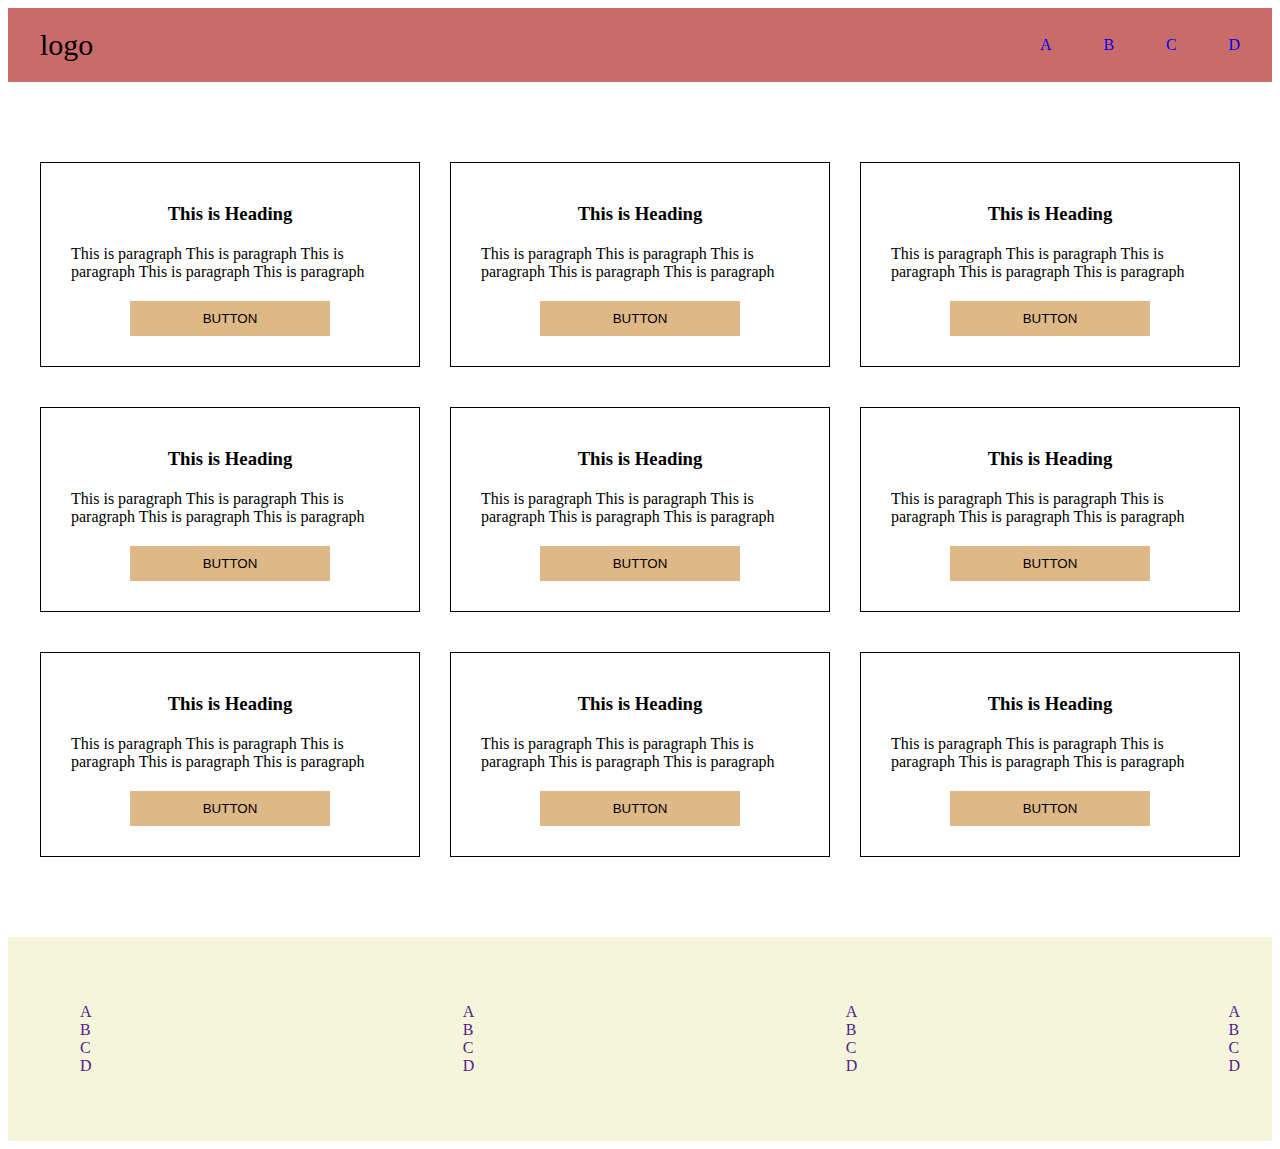
<file: practice/index.html>
<!DOCTYPE html>
<html lang="en">
<head>
    <meta charset="UTF-8">
    <meta http-equiv="X-UA-Compatible" content="IE=edge">
    <meta name="viewport" content="width=device-width, initial-scale=1.0">
    <title>practice</title>
    <link rel="stylesheet" href="styles.css">
</head>
<body>
    <header>
        <div class="container">
            <div class="row">
                <div class="col logo">logo</div>
                    <div class="col">
                        <nav>
                            <li><a href="A">A</a></li>
                            <li><a href="B">B</a></li>
                            <li><a href="C">C</a></li>
                            <li><a href="D">D</a></li>
                        </nav>
                    </div>
                </div>
            </div>
        </div>
    </header>
    <section class="content">
        <div class="container">
            <div class="row">
                <div class="col">
                    <h3>This is Heading</h3>
                    <p>This is paragraph This is paragraph This is paragraph This is paragraph This is paragraph </p>
                    <button>button</button>
                </div>
                <div class="col">
                    <h3>This is Heading</h3>
                    <p>This is paragraph This is paragraph This is paragraph This is paragraph This is paragraph </p>
                    <button>button</button>
                </div>
                <div class="col">
                    <h3>This is Heading</h3>
                    <p>This is paragraph This is paragraph This is paragraph This is paragraph This is paragraph </p>
                    <button>button</button>
                </div>
            </div>
            <div class="row">
                <div class="col">
                    <h3>This is Heading</h3>
                    <p>This is paragraph This is paragraph This is paragraph This is paragraph This is paragraph </p>
                    <button>button</button>
                </div>
                <div class="col">
                    <h3>This is Heading</h3>
                    <p>This is paragraph This is paragraph This is paragraph This is paragraph This is paragraph </p>
                    <button>button</button>
                </div>
                <div class="col">
                    <h3>This is Heading</h3>
                    <p>This is paragraph This is paragraph This is paragraph This is paragraph This is paragraph </p>
                    <button>button</button>
                </div>
            </div>
            <div class="row">
                <div class="col">
                    <h3>This is Heading</h3>
                    <p>This is paragraph This is paragraph This is paragraph This is paragraph This is paragraph </p>
                    <button>button</button>
                </div>
                <div class="col">
                    <h3>This is Heading</h3>
                    <p>This is paragraph This is paragraph This is paragraph This is paragraph This is paragraph </p>
                    <button>button</button>
                </div>
                <div class="col">
                    <h3>This is Heading</h3>
                    <p>This is paragraph This is paragraph This is paragraph This is paragraph This is paragraph </p>
                    <button>button</button>
                </div>
            </div>
        </div>
    </section>
    <footer>
        <div class="container">
            <div class="row">
                <div class="col">
                    <div class="footer-nav">
                        <ul>
                        <li><a href="">A</a></li>
                        <li><a href="">B</a></li>
                        <li><a href="">C</a></li>
                        <li><a href="">D</a></li>
                        </ul>
                    </div>
                </div>
                <div class="col">
                    <div class="footer-nav">
                        <ul>
                        <li><a href="">A</a></li>
                        <li><a href="">B</a></li>
                        <li><a href="">C</a></li>
                        <li><a href="">D</a></li>
                        </ul>
                    </div>
                </div>
                <div class="col">
                    <div class="footer-nav">
                        <ul>
                        <li><a href="">A</a></li>
                        <li><a href="">B</a></li>
                        <li><a href="">C</a></li>
                        <li><a href="">D</a></li>
                        </ul>
                    </div>
                </div>
                <div class="col">
                    <div class="footer-nav">
                        <ul>
                        <li><a href="">A</a></li>
                        <li><a href="">B</a></li>
                        <li><a href="">C</a></li>
                        <li><a href="">D</a></li>
                        </ul>
                    </div>
                </div>
            </div>
        </div>
    </footer>
</body>
</html>
</file>
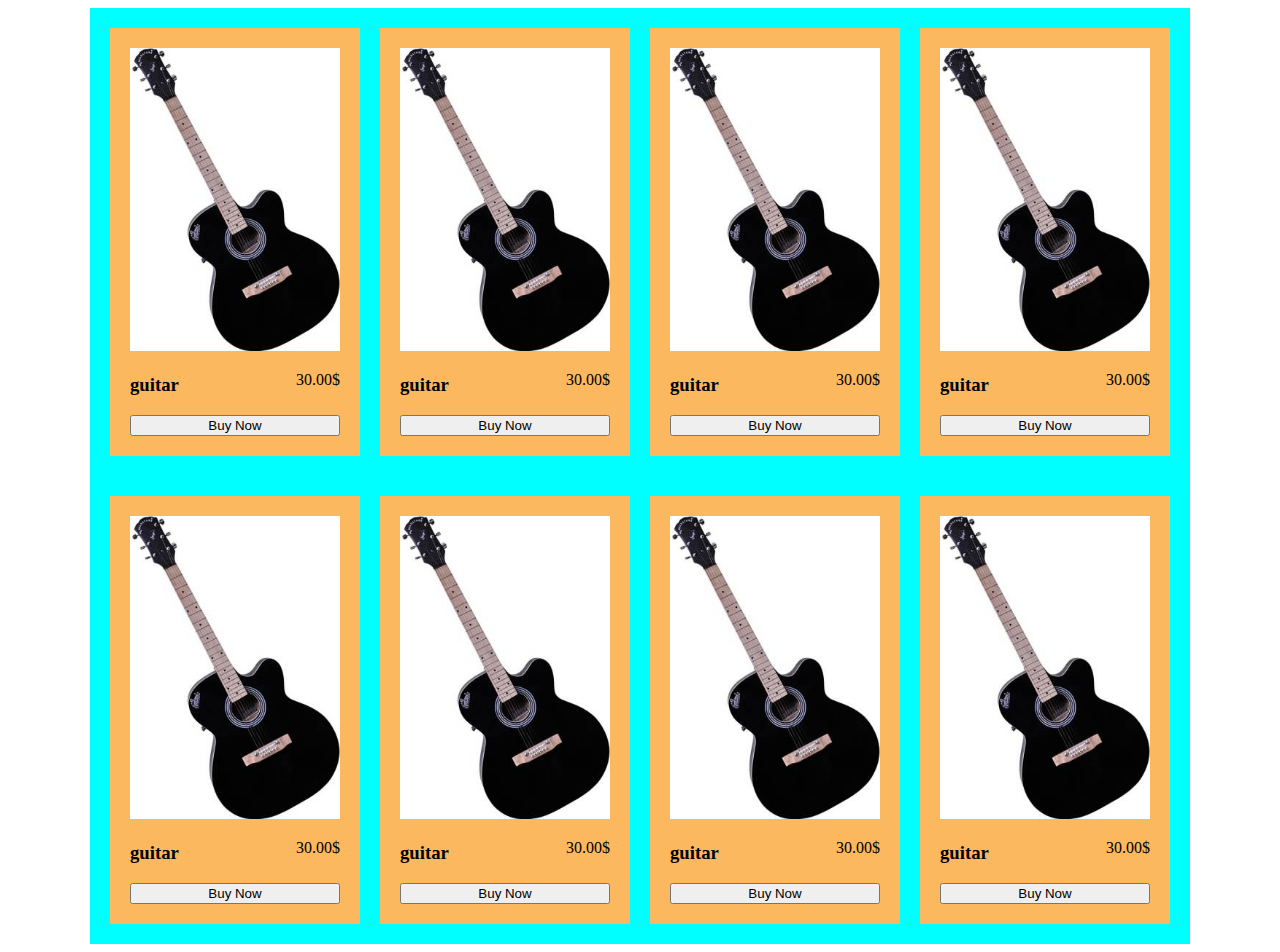
<file: products/index.html>
<!DOCTYPE html>
<html lang="en">
<head>
    <meta charset="UTF-8">
    <meta http-equiv="X-UA-Compatible" content="IE=edge">
    <meta name="viewport" content="width=device-width, initial-scale=1.0">
    <title>Document</title>
    <link rel="stylesheet" href="styles.css">
</head>
<body>
    <div class="container">
        <div class="row">
            <div class="col">
                <div class="thumbnail"><img src="images/black.jpeg" alt="guitar"></div>
                <div class="details">
                    <h3>guitar</h3>
                    <p>30.00$</p>
                </div>
                <button>Buy Now</button>
            </div>
           <div class="col">
                <div class="thumbnail"><img src="images/black.jpeg" alt="guitar"></div>
                <div class="details">
                    <h3>guitar</h3>
                    <p>30.00$</p>
                </div>
                <button>Buy Now</button>
            </div><div class="col">
                <div class="thumbnail"><img src="images/black.jpeg" alt="guitar"></div>
                <div class="details">
                    <h3>guitar</h3>
                    <p>30.00$</p>
                </div>
                <button>Buy Now</button>
            </div><div class="col">
                <div class="thumbnail"><img src="images/black.jpeg" alt="guitar"></div>
                <div class="details">
                    <h3>guitar</h3>
                    <p>30.00$</p>
                </div>
                <button>Buy Now</button>
            </div>
        </div>
        <div class="row">
            <div class="col">
                <div class="thumbnail"><img src="images/black.jpeg" alt="guitar"></div>
                <div class="details">
                    <h3>guitar</h3>
                    <p>30.00$</p>
                </div>
                <button>Buy Now</button>
            </div>
           <div class="col">
                <div class="thumbnail"><img src="images/black.jpeg" alt="guitar"></div>
                <div class="details">
                    <h3>guitar</h3>
                    <p>30.00$</p>
                </div>
                <button>Buy Now</button>
            </div><div class="col">
                <div class="thumbnail"><img src="images/black.jpeg" alt="guitar"></div>
                <div class="details">
                    <h3>guitar</h3>
                    <p>30.00$</p>
                </div>
                <button>Buy Now</button>
            </div><div class="col">
                <div class="thumbnail"><img src="images/black.jpeg" alt="guitar"></div>
                <div class="details">
                    <h3>guitar</h3>
                    <p>30.00$</p>
                </div>
                <button>Buy Now</button>
            </div>
        </div>

    </div>
</body>
</html>
</file>
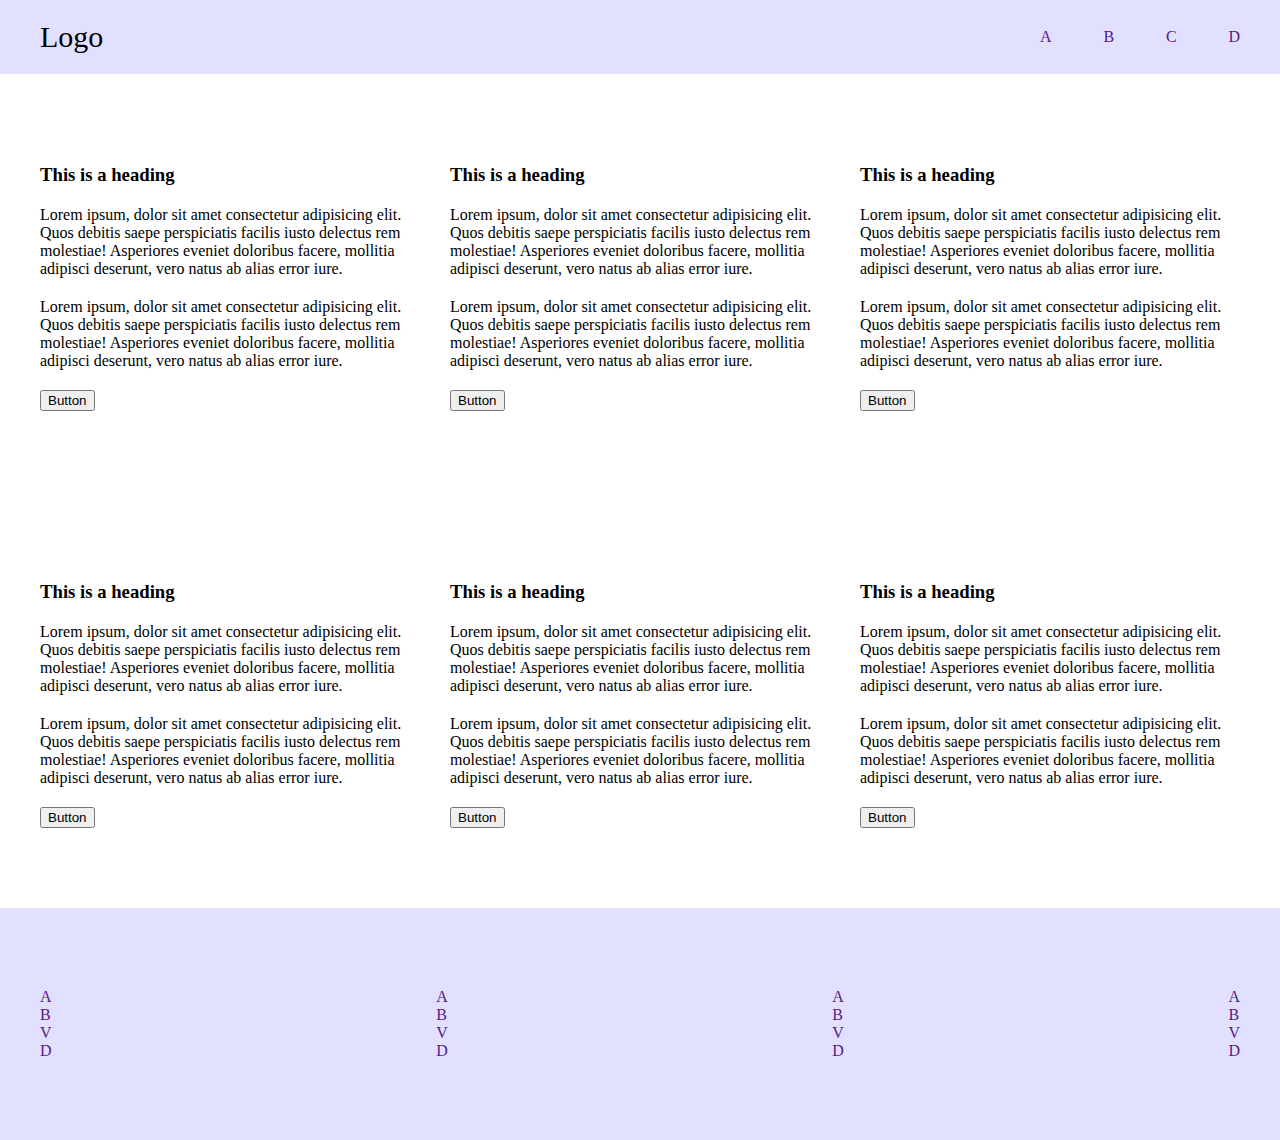
<file: sass-v1/index.html>
<!DOCTYPE html>
<html lang="en">
  <head>
    <meta charset="UTF-8" />
    <meta http-equiv="X-UA-Compatible" content="IE=edge" />
    <meta name="viewport" content="width=device-width, initial-scale=1.0" />
    <title>Flex box</title>
    <link rel="stylesheet" href="style.css" />
  </head>
  <body>
    <header>
      <div class="container">
        <div class="row">
          <div class="col logo">Logo</div>
          <div class="col">
            <nav>
              <li><a href="">A</a></li>
              <li><a href="">B</a></li>
              <li><a href="">C</a></li>
              <li><a href="">D</a></li>
            </nav>
          </div>
        </div>
      </div>
    </header>
    <section class="content">
      <div class="container">
        <div class="row">
          <div class="col">
            <h3>This is a heading</h3>
            <p>
              Lorem ipsum, dolor sit amet consectetur adipisicing elit. Quos
              debitis saepe perspiciatis facilis iusto delectus rem molestiae!
              Asperiores eveniet doloribus facere, mollitia adipisci deserunt,
              vero natus ab alias error iure.
            </p>
            <p>
              Lorem ipsum, dolor sit amet consectetur adipisicing elit. Quos
              debitis saepe perspiciatis facilis iusto delectus rem molestiae!
              Asperiores eveniet doloribus facere, mollitia adipisci deserunt,
              vero natus ab alias error iure.
            </p>
            <button>Button</button>
          </div>
          <div class="col">
            <h3>This is a heading</h3>
            <p>
              Lorem ipsum, dolor sit amet consectetur adipisicing elit. Quos
              debitis saepe perspiciatis facilis iusto delectus rem molestiae!
              Asperiores eveniet doloribus facere, mollitia adipisci deserunt,
              vero natus ab alias error iure.
            </p>
            <p>
              Lorem ipsum, dolor sit amet consectetur adipisicing elit. Quos
              debitis saepe perspiciatis facilis iusto delectus rem molestiae!
              Asperiores eveniet doloribus facere, mollitia adipisci deserunt,
              vero natus ab alias error iure.
            </p>
            <button>Button</button>
          </div>
          <div class="col">
            <h3>This is a heading</h3>
            <p>
              Lorem ipsum, dolor sit amet consectetur adipisicing elit. Quos
              debitis saepe perspiciatis facilis iusto delectus rem molestiae!
              Asperiores eveniet doloribus facere, mollitia adipisci deserunt,
              vero natus ab alias error iure.
            </p>
            <p>
              Lorem ipsum, dolor sit amet consectetur adipisicing elit. Quos
              debitis saepe perspiciatis facilis iusto delectus rem molestiae!
              Asperiores eveniet doloribus facere, mollitia adipisci deserunt,
              vero natus ab alias error iure.
            </p>
            <button>Button</button>
          </div>
        </div>
      </div>
    </section>
    <section class="content">
      <div class="container">
        <div class="row">
          <div class="col">
            <h3>This is a heading</h3>
            <p>
              Lorem ipsum, dolor sit amet consectetur adipisicing elit. Quos
              debitis saepe perspiciatis facilis iusto delectus rem molestiae!
              Asperiores eveniet doloribus facere, mollitia adipisci deserunt,
              vero natus ab alias error iure.
            </p>
            <p>
              Lorem ipsum, dolor sit amet consectetur adipisicing elit. Quos
              debitis saepe perspiciatis facilis iusto delectus rem molestiae!
              Asperiores eveniet doloribus facere, mollitia adipisci deserunt,
              vero natus ab alias error iure.
            </p>
            <button>Button</button>
          </div>
          <div class="col">
            <h3>This is a heading</h3>
            <p>
              Lorem ipsum, dolor sit amet consectetur adipisicing elit. Quos
              debitis saepe perspiciatis facilis iusto delectus rem molestiae!
              Asperiores eveniet doloribus facere, mollitia adipisci deserunt,
              vero natus ab alias error iure.
            </p>
            <p>
              Lorem ipsum, dolor sit amet consectetur adipisicing elit. Quos
              debitis saepe perspiciatis facilis iusto delectus rem molestiae!
              Asperiores eveniet doloribus facere, mollitia adipisci deserunt,
              vero natus ab alias error iure.
            </p>
            <button>Button</button>
          </div>
          <div class="col">
            <h3>This is a heading</h3>
            <p>
              Lorem ipsum, dolor sit amet consectetur adipisicing elit. Quos
              debitis saepe perspiciatis facilis iusto delectus rem molestiae!
              Asperiores eveniet doloribus facere, mollitia adipisci deserunt,
              vero natus ab alias error iure.
            </p>
            <p>
              Lorem ipsum, dolor sit amet consectetur adipisicing elit. Quos
              debitis saepe perspiciatis facilis iusto delectus rem molestiae!
              Asperiores eveniet doloribus facere, mollitia adipisci deserunt,
              vero natus ab alias error iure.
            </p>
            <button>Button</button>
          </div>
        </div>
      </div>
    </section>
    <footer>
      <div class="container">
        <div class="row">
          <div class="col">
            <div class="footer-nav">
              <ul>
                <li><a href="">A</a></li>
                <li><a href="">B</a></li>
                <li><a href="">V</a></li>
                <li><a href="">D</a></li>
              </ul>
            </div>
          </div>
          <div class="col">
            <div class="footer-nav">
              <ul>
                <li><a href="">A</a></li>
                <li><a href="">B</a></li>
                <li><a href="">V</a></li>
                <li><a href="">D</a></li>
              </ul>
            </div>
          </div>
          <div class="col">
            <div class="footer-nav">
              <ul>
                <li><a href="">A</a></li>
                <li><a href="">B</a></li>
                <li><a href="">V</a></li>
                <li><a href="">D</a></li>
              </ul>
            </div>
          </div>
          <div class="col">
            <div class="footer-nav">
              <ul>
                <li><a href="">A</a></li>
                <li><a href="">B</a></li>
                <li><a href="">V</a></li>
                <li><a href="">D</a></li>
              </ul>
            </div>
          </div>
        </div>
      </div>
    </footer>
  </body>
</html>
</file>
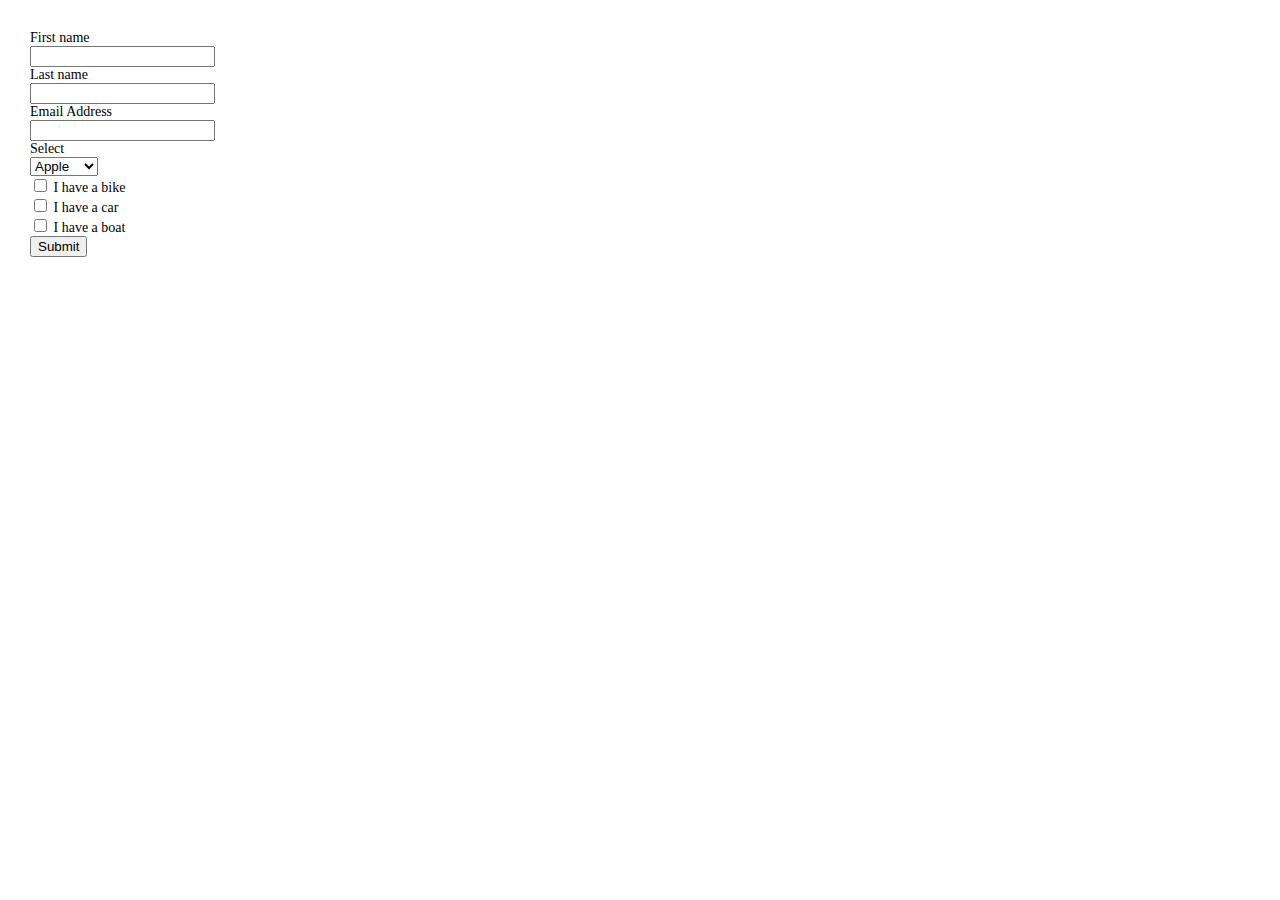
<file: forms/type1.html>
<!DOCTYPE html>
<html lang="en">

<head>
    <meta charset="UTF-8">
    <meta http-equiv="X-UA-Compatible" content="IE=edge">
    <meta name="viewport" content="width=device-width, initial-scale=1.0">
    <title>Document</title>
    <link rel="stylesheet" href="style.css">
</head>

<body>



    <form action="" id='fruitsname'>
        <div class="form-control flex-col">
            <label>First name</label>
            <input type="text">
        </div>
        <div class="form-control flex-col">
            <label>Last name</label>
            <input type="text">
        </div>
        <div class="form-control flex-col">
            <label>Email Address</label>
            <input type="email">
        </div>
        <div class="form-control flex-col">
            <label>Select</label>
            <select name="fruits" form='fruitsname'>
                <option value="Apple">Apple</option>
                <option value="Mango">Mango</option>
                <option value="Banana">Banana</option>
            </select>
        </div>
        <div class="form-control">
            <input type="checkbox" id="vehicle1" name="vehicle1" value="Bike">
            <label for="vehicle1"> I have a bike</label><br>
            <input type="checkbox" id="vehicle2" name="vehicle2" value="Car">
            <label for="vehicle2"> I have a car</label><br>
            <input type="checkbox" id="vehicle3" name="vehicle3" value="Boat">
            <label for="vehicle3"> I have a boat</label><br>
        </div>
        <input type="submit">
    </form>




    <!-- <form action="/action_page.php">
	<label for="fname">First name:</label><br>
	<input type="text" id="fname" name="fname" value="John"><br>
	<label for="lname">Last name:</label><br>
	<input type="text" id="lname" name="lname" value="Doe"><br><br>
	<input type="submit" value="Submit"> -->
    </form>
</body>

</html>
</file>
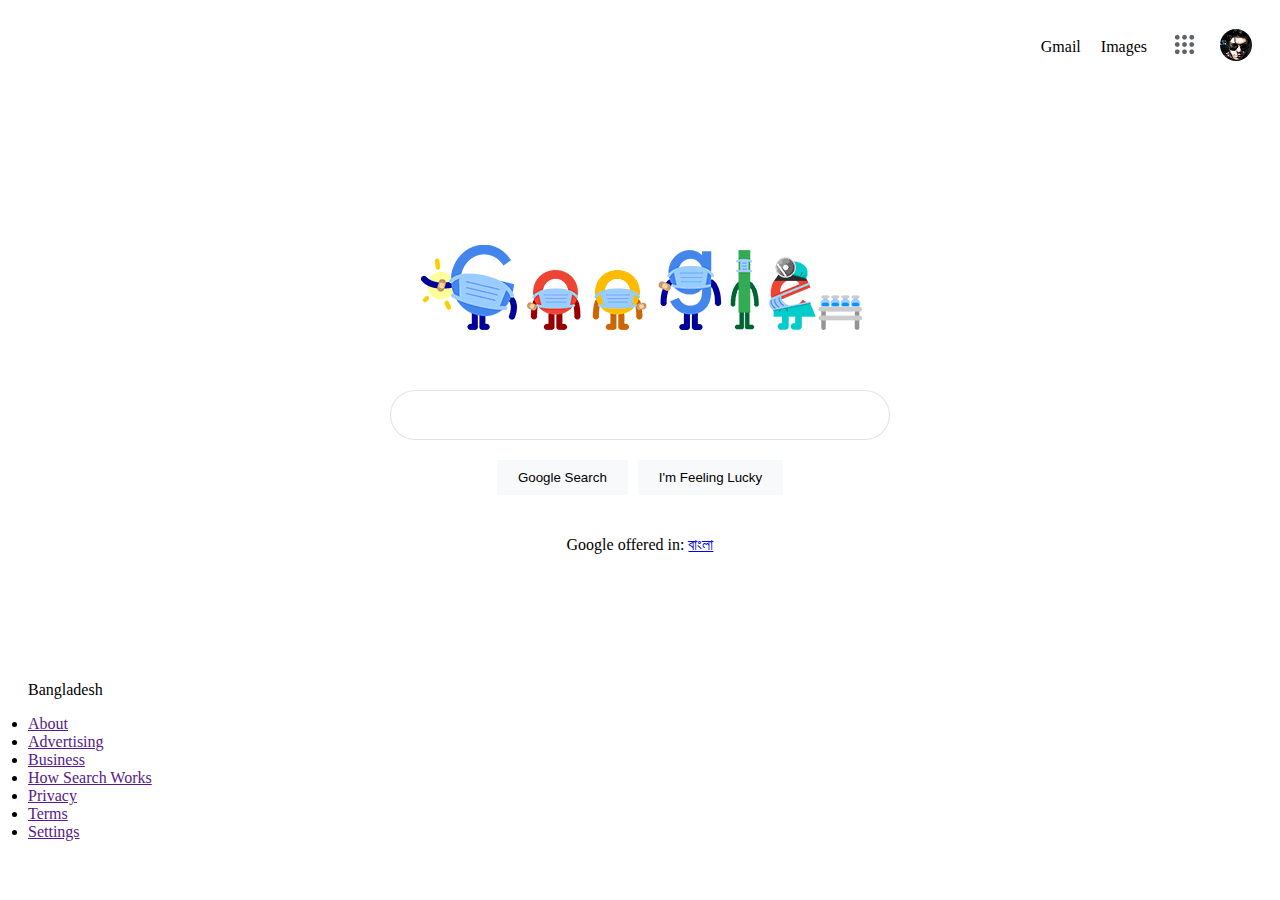
<file: google/google.html>
<!DOCTYPE html>
<html lang="en">
  <head>
    <meta charset="UTF-8" />
    <meta http-equiv="X-UA-Compatible" content="IE=edge" />
    <meta name="viewport" content="width=device-width, initial-scale=1.0" />
    <title>Document</title>
    <link rel="stylesheet" href="styles.css" />
  </head>
  <body>
    <header>
      <nav>
        <li><a href="#" target="_blank" rel="noopener noreferrer">Gmail</a></li>
        <li>
          <a href="#" target="_blank" rel="noopener noreferrer">Images</a>
        </li>
      </nav>
      <div class="services"><img src="icon.png" alt="" /></div>
      <div class="profile-pic"><img src="t.jpg" alt="" /></div>
    </header>
    <section>
      <div class="container google-container">
        <div class="row thumbnail"><img src="s.gif" alt="" /></div>

        <div class="row search-form">
          <form action="">
            <input type="search" />
            <div class="buttons">
              <button>Google Search</button>
              <button>I'm Feeling Lucky</button>
            </div>
          </form>
        </div>
        <div class="row translate">
          <p>Google offered in: <a href="#">বাংলা</a></p>
        </div>
      </div>
    </section>
    <footer>
      <div class="row footer-top"><p>Bangladesh</p></div>
      <div class="row footer-bottom">
        <div class="col">
          <li><a href="">About</a></li>
          <li><a href="">Advertising</a></li>
          <li><a href="">Business</a></li>
          <li><a href="">How Search Works</a></li>
        </div>
        <div class="col">
          <li><a href="">Privacy</a></li>
          <li><a href="">Terms</a></li>
          <li><a href="">Settings</a></li>
        </div>
      </div>
    </footer>
  </body>
</html>
</file>
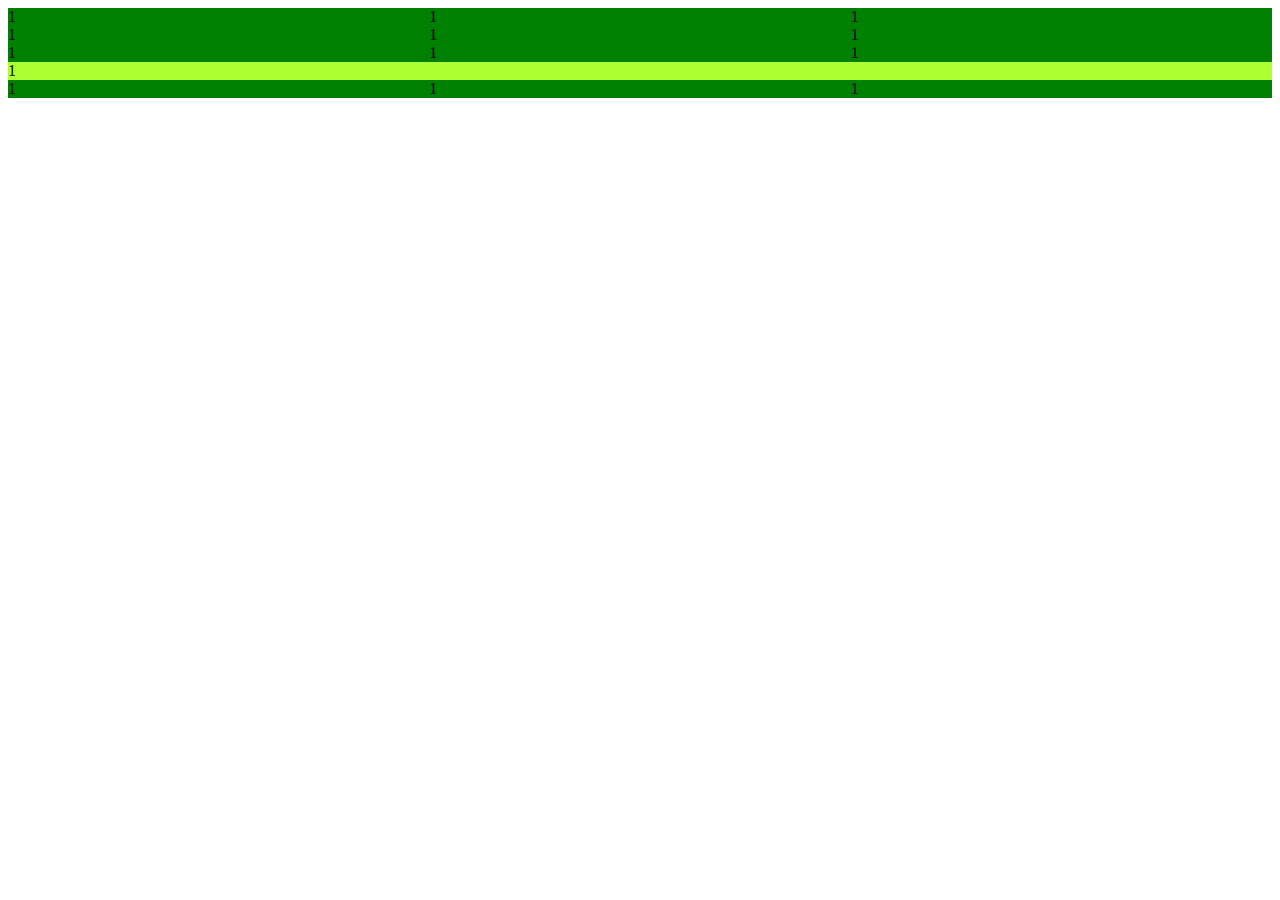
<file: grid/grid.html>
<!DOCTYPE html>
<html lang="en">
  <head>
    <meta charset="UTF-8" />
    <meta http-equiv="X-UA-Compatible" content="IE=edge" />
    <meta name="viewport" content="width=device-width, initial-scale=1.0" />
    <title>Grid website</title>
    <link rel="stylesheet" href="style.css" />
  </head>
  <body>
    <section>
      <div class="container">
        <div class="grid">
          <div class="item">1</div>
          <div class="item">1</div>
          <div class="item">1</div>
          <div class="item">1</div>
          <div class="item">1</div>
          <div class="item">1</div>
          <div class="item">1</div>
          <div class="item">1</div>
          <div class="item">1</div>
          <div class="item">1</div>
          <div class="item">1</div>
          <div class="item">1</div>
          <div class="item">1</div>
        </div>
      </div>
    </section>
  </body>
</html>
</file>
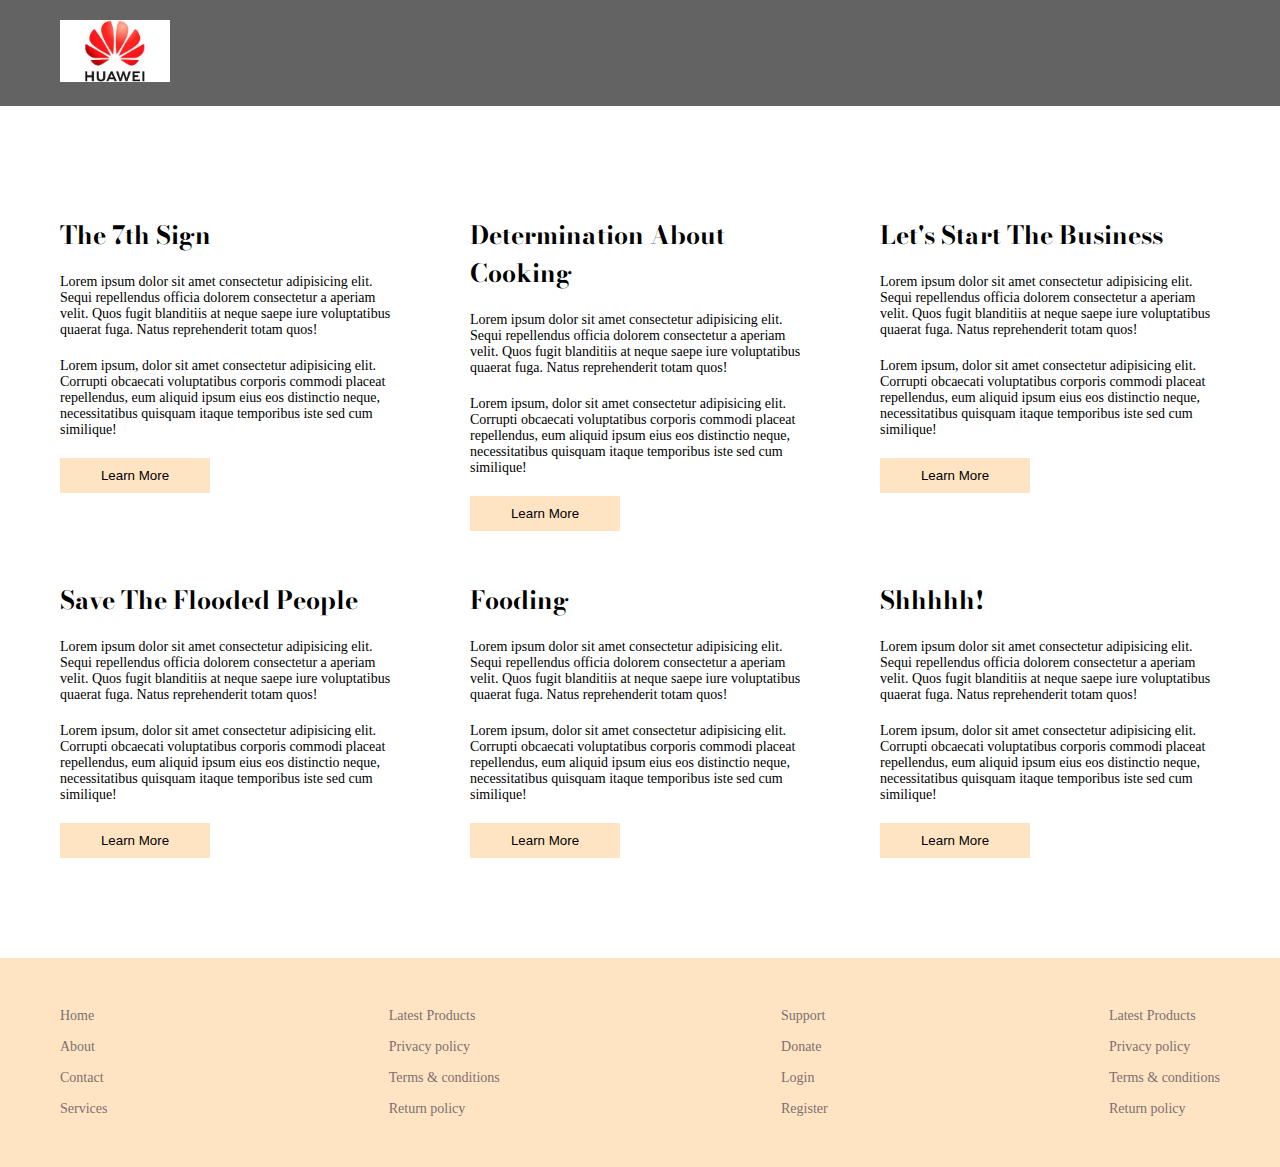
<file: practice 2/practice 2.html>
<!DOCTYPE html>
<html lang="en">
  <head>
    <meta charset="UTF-8" />
    <meta http-equiv="X-UA-Compatible" content="IE=edge" />
    <meta name="viewport" content="width=device-width, initial-scale=1.0" />
    <title>Document</title>
    <link rel="stylesheet" href="styles.css" />
    <link rel="preconnect" href="https://fonts.gstatic.com" />
    <link
      href="https://fonts.googleapis.com/css2?family=Bodoni+Moda&display=swap"
      rel="stylesheet"
    />
  </head>
  <body>
    <header>
      <div class="container">
        <div class="row">
          <div class="col">
            <div class="logo">
              <img src="download.jpg" alt="logo" />
            </div>
          </div>
          <div class="col"></div>
        </div>
      </div>
    </header>
    <!-- <section>
      <div class="slider">
        <div class="slide"></div>
        <div class="slide"></div>
        <div class="slide"></div>
      </div>
    </section> -->
    <section class="content">
      <div class="container">
        <div class="row">
          <div class="col">
            <h3>the 7th sign</h3>
            <p>
              Lorem ipsum dolor sit amet consectetur adipisicing elit. Sequi
              repellendus officia dolorem consectetur a aperiam velit. Quos
              fugit blanditiis at neque saepe iure voluptatibus quaerat fuga.
              Natus reprehenderit totam quos!
            </p>
            <p>
              Lorem ipsum, dolor sit amet consectetur adipisicing elit. Corrupti
              obcaecati voluptatibus corporis commodi placeat repellendus, eum
              aliquid ipsum eius eos distinctio neque, necessitatibus quisquam
              itaque temporibus iste sed cum similique!
            </p>
            <button>button</button>
          </div>
          <div class="col">
            <h3>determination about cooking</h3>
            <p>
              Lorem ipsum dolor sit amet consectetur adipisicing elit. Sequi
              repellendus officia dolorem consectetur a aperiam velit. Quos
              fugit blanditiis at neque saepe iure voluptatibus quaerat fuga.
              Natus reprehenderit totam quos!
            </p>
            <p>
              Lorem ipsum, dolor sit amet consectetur adipisicing elit. Corrupti
              obcaecati voluptatibus corporis commodi placeat repellendus, eum
              aliquid ipsum eius eos distinctio neque, necessitatibus quisquam
              itaque temporibus iste sed cum similique!
            </p>
            <button>button</button>
          </div>
          <div class="col">
            <h3>let's start the business</h3>
            <p>
              Lorem ipsum dolor sit amet consectetur adipisicing elit. Sequi
              repellendus officia dolorem consectetur a aperiam velit. Quos
              fugit blanditiis at neque saepe iure voluptatibus quaerat fuga.
              Natus reprehenderit totam quos!
            </p>
            <p>
              Lorem ipsum, dolor sit amet consectetur adipisicing elit. Corrupti
              obcaecati voluptatibus corporis commodi placeat repellendus, eum
              aliquid ipsum eius eos distinctio neque, necessitatibus quisquam
              itaque temporibus iste sed cum similique!
            </p>
            <button>button</button>
          </div>
        </div>
        <div class="row">
          <div class="col">
            <h3>save the flooded people</h3>
            <p>
              Lorem ipsum dolor sit amet consectetur adipisicing elit. Sequi
              repellendus officia dolorem consectetur a aperiam velit. Quos
              fugit blanditiis at neque saepe iure voluptatibus quaerat fuga.
              Natus reprehenderit totam quos!
            </p>
            <p>
              Lorem ipsum, dolor sit amet consectetur adipisicing elit. Corrupti
              obcaecati voluptatibus corporis commodi placeat repellendus, eum
              aliquid ipsum eius eos distinctio neque, necessitatibus quisquam
              itaque temporibus iste sed cum similique!
            </p>
            <button>button</button>
          </div>
          <div class="col">
            <h3>fooding</h3>
            <p>
              Lorem ipsum dolor sit amet consectetur adipisicing elit. Sequi
              repellendus officia dolorem consectetur a aperiam velit. Quos
              fugit blanditiis at neque saepe iure voluptatibus quaerat fuga.
              Natus reprehenderit totam quos!
            </p>
            <p>
              Lorem ipsum, dolor sit amet consectetur adipisicing elit. Corrupti
              obcaecati voluptatibus corporis commodi placeat repellendus, eum
              aliquid ipsum eius eos distinctio neque, necessitatibus quisquam
              itaque temporibus iste sed cum similique!
            </p>
            <button>shabbash!</button>
          </div>
          <div class="col">
            <h3>shhhhh!</h3>
            <p>
              Lorem ipsum dolor sit amet consectetur adipisicing elit. Sequi
              repellendus officia dolorem consectetur a aperiam velit. Quos
              fugit blanditiis at neque saepe iure voluptatibus quaerat fuga.
              Natus reprehenderit totam quos!
            </p>
            <p>
              Lorem ipsum, dolor sit amet consectetur adipisicing elit. Corrupti
              obcaecati voluptatibus corporis commodi placeat repellendus, eum
              aliquid ipsum eius eos distinctio neque, necessitatibus quisquam
              itaque temporibus iste sed cum similique!
            </p>
            <button>button</button>
          </div>
        </div>
      </div>
    </section>

    <footer>
      <div class="container">
        <div class="row">
          <div class="col">
            <li><a href="#">Home</a></li>
            <li><a href="#">About</a></li>
            <li><a href="#">Contact</a></li>
            <li><a href="#">Services</a></li>
          </div>
          <div class="col">
            <li><a href="#">Latest Products</a></li>
            <li><a href="#">Privacy policy</a></li>
            <li><a href="#">Terms & conditions</a></li>
            <li><a href="#">Return policy</a></li>
          </div>
          <div class="col">
            <li><a href="#">Support</a></li>
            <li><a href="#">Donate</a></li>
            <li><a href="#">Login</a></li>
            <li><a href="#">Register</a></li>
          </div>
          <div class="col">
            <li><a href="#">Latest Products</a></li>
            <li><a href="#">Privacy policy</a></li>
            <li><a href="#">Terms & conditions</a></li>
            <li><a href="#">Return policy</a></li>
          </div>
        </div>
      </div>
    </footer>
    <script>
      let element = document.querySelectorAll("button");

      element.forEach((e) => {
        e.textContent = "Learn More";
      });
    </script>
  </body>
</html>
</file>
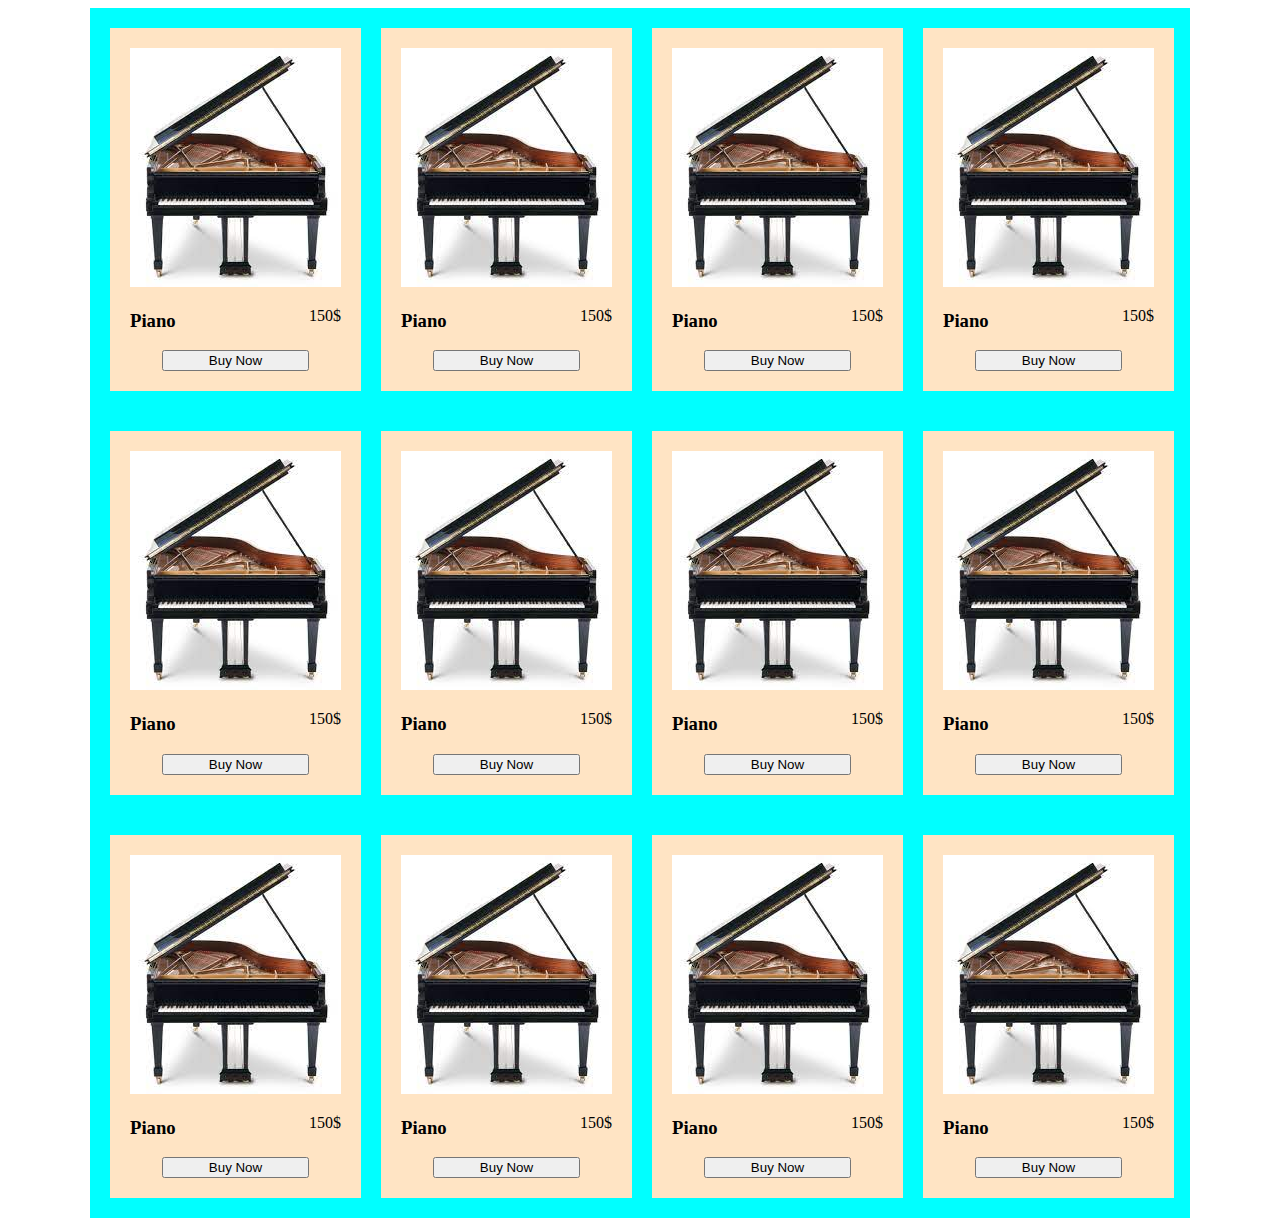
<file: try 2/try2.html>
<!DOCTYPE html>
<html lang="en">
  <head>
    <meta charset="UTF-8" />
    <meta http-equiv="X-UA-Compatible" content="IE=edge" />
    <meta name="viewport" content="width=device-width, initial-scale=1.0" />
    <title>Document</title>
    <link rel="stylesheet" href="styles.css">
  </head>
  <body>
    <div class="container">
      <div class="row">
        <div class="col">
          <div class="thumbnail">
            <img src="images/piano.jpeg" alt="piano" />
          </div>
          <div class="details">
            <h3>Piano</h3>
            <p>150$</p>
          </div>
          <button>Buy Now</button>
        </div>
        <div class="col">
          <div class="thumbnail">
            <img src="images/piano.jpeg" alt="piano" />
          </div>
          <div class="details">
            <h3>Piano</h3>
            <p>150$</p>
          </div>
          <button>Buy Now</button>
        </div>
        <div class="col">
          <div class="thumbnail">
            <img src="images/piano.jpeg" alt="piano" />
          </div>
          <div class="details">
            <h3>Piano</h3>
            <p>150$</p>
          </div>
          <button>Buy Now</button>
        </div>
        <div class="col">
          <div class="thumbnail">
            <img src="images/piano.jpeg" alt="piano" />
          </div>
          <div class="details">
            <h3>Piano</h3>
            <p>150$</p>
          </div>
          <button>Buy Now</button>
        </div>
      </div>
      <div class="row">
        <div class="col">
          <div class="thumbnail">
            <img src="images/piano.jpeg" alt="piano" />
          </div>
          <div class="details">
            <h3>Piano</h3>
            <p>150$</p>
          </div>
          <button>Buy Now</button>
        </div>
        <div class="col">
          <div class="thumbnail">
            <img src="images/piano.jpeg" alt="piano" />
          </div>
          <div class="details">
            <h3>Piano</h3>
            <p>150$</p>
          </div>
          <button>Buy Now</button>
        </div>
        <div class="col">
          <div class="thumbnail">
            <img src="images/piano.jpeg" alt="piano" />
          </div>
          <div class="details">
            <h3>Piano</h3>
            <p>150$</p>
          </div>
          <button>Buy Now</button>
        </div>
        <div class="col">
          <div class="thumbnail">
            <img src="images/piano.jpeg" alt="piano" />
          </div>
          <div class="details">
            <h3>Piano</h3>
            <p>150$</p>
          </div>
          <button>Buy Now</button>
        </div>
      </div>
      <div class="row">
        <div class="col">
          <div class="thumbnail">
            <img src="images/piano.jpeg" alt="piano" />
          </div>
          <div class="details">
            <h3>Piano</h3>
            <p>150$</p>
          </div>
          <button>Buy Now</button>
        </div>
        <div class="col">
          <div class="thumbnail">
            <img src="images/piano.jpeg" alt="piano" />
          </div>
          <div class="details">
            <h3>Piano</h3>
            <p>150$</p>
          </div>
          <button>Buy Now</button>
        </div>
        <div class="col">
          <div class="thumbnail">
            <img src="images/piano.jpeg" alt="piano" />
          </div>
          <div class="details">
            <h3>Piano</h3>
            <p>150$</p>
          </div>
          <button>Buy Now</button>
        </div>
        <div class="col">
          <div class="thumbnail">
            <img src="images/piano.jpeg" alt="piano" />
          </div>
          <div class="details">
            <h3>Piano</h3>
            <p>150$</p>
          </div>
          <button>Buy Now</button>
        </div>
      </div>
    </div>
  </body>
</html>
</file>
<file: practice/styles.css>
body h3 {
  margin: 10px 0 20px 0;
}

body p {
  margin: 0 0 20px 0;
}

body li {
  list-style: none;
}

body li a {
  text-decoration: none;
}

.container {
  max-width: 1200px;
  margin: auto;
}

.row {
  display: -webkit-box;
  display: -ms-flexbox;
  display: flex;
  -webkit-box-pack: justify;
      -ms-flex-pack: justify;
          justify-content: space-between;
  gap: 30px;
}

.row .col {
  display: -webkit-box;
  display: -ms-flexbox;
  display: flex;
  -webkit-box-orient: vertical;
  -webkit-box-direction: normal;
      -ms-flex-direction: column;
          flex-direction: column;
  -webkit-box-pack: center;
      -ms-flex-pack: center;
          justify-content: center;
  -webkit-box-align: center;
      -ms-flex-align: center;
          align-items: center;
}

header {
  background: #ca6b6b;
  padding: 20px 0;
}

header .logo {
  font-size: 30px;
}

header nav {
  display: -webkit-box;
  display: -ms-flexbox;
  display: flex;
  -webkit-box-pack: justify;
      -ms-flex-pack: justify;
          justify-content: space-between;
  width: 200px;
}

header nav li {
  list-style: none;
}

.content {
  padding: 80px 0px 80px;
}

.content .container {
  display: -webkit-box;
  display: -ms-flexbox;
  display: flex;
  -webkit-box-orient: vertical;
  -webkit-box-direction: normal;
      -ms-flex-direction: column;
          flex-direction: column;
  -webkit-box-pack: center;
      -ms-flex-pack: center;
          justify-content: center;
  -webkit-box-align: center;
      -ms-flex-align: center;
          align-items: center;
  gap: 40px;
}

.content .col {
  border: 1px solid;
  padding: 30px;
}

.content .col button {
  width: 200px;
  background-color: burlywood;
  padding: 10px;
  text-transform: uppercase;
  border: none;
  color: black;
}

footer {
  background-color: beige;
  padding: 50px 0;
}
/*# sourceMappingURL=styles.css.map */
</file>
<file: products/styles.css>
.container {
  background-color: aqua;
  max-width: 1100px;
  margin: auto;
}

.container .row {
  display: -webkit-box;
  display: -ms-flexbox;
  display: flex;
  gap: 20px;
  padding: 20px;
}

.container .row .col {
  background-color: #fcb85f;
  min-height: 210px;
  width: 50%;
  display: -webkit-box;
  display: -ms-flexbox;
  display: flex;
  -webkit-box-orient: vertical;
  -webkit-box-direction: normal;
      -ms-flex-direction: column;
          flex-direction: column;
  padding: 20px;
}

.container .row .col img {
  width: 100%;
}

.container .row .col .details {
  display: -webkit-box;
  display: -ms-flexbox;
  display: flex;
  -webkit-box-pack: justify;
      -ms-flex-pack: justify;
          justify-content: space-between;
}

.container .row .col button {
  width: 100%;
}
/*# sourceMappingURL=styles.css.map */
</file>
<file: sass-v1/style.css>
body {
  margin: 0;
  padding: 0;
}

body h1,
body h2,
body h3,
body h4,
body h5,
body h6 {
  margin: 10px 0 20px 0;
}

body p {
  margin: 0px 0 20px 0;
}

body p:first-child {
  margin-top: 0 !important;
}

body ul {
  margin: 0;
  padding: 0;
}

body li {
  list-style: none;
}

body li a {
  text-decoration: none;
}

.container {
  max-width: 1200px;
  margin: auto;
}

.row {
  display: -webkit-box;
  display: -ms-flexbox;
  display: flex;
  -webkit-box-pack: justify;
      -ms-flex-pack: justify;
          justify-content: space-between;
  gap: 30px;
}

.row .col {
  display: -webkit-box;
  display: -ms-flexbox;
  display: flex;
  -webkit-box-orient: vertical;
  -webkit-box-direction: normal;
      -ms-flex-direction: column;
          flex-direction: column;
  -webkit-box-pack: center;
      -ms-flex-pack: center;
          justify-content: center;
  -webkit-box-align: center;
      -ms-flex-align: center;
          align-items: center;
}

.content {
  padding: 80px 0;
}

.content .row {
  -webkit-box-pack: center;
      -ms-flex-pack: center;
          justify-content: center;
}

.content .row .col {
  -webkit-box-align: start;
      -ms-flex-align: start;
          align-items: flex-start;
}

header {
  background: #e1e1ff;
  padding: 20px 0;
}

header .logo {
  font-size: 30px;
}

header nav {
  display: -webkit-box;
  display: -ms-flexbox;
  display: flex;
  -webkit-box-pack: justify;
      -ms-flex-pack: justify;
          justify-content: space-between;
  width: 200px;
}

header nav li {
  list-style: none;
}

footer {
  background-color: #e1e1ff;
  padding: 80px 0;
}
/*# sourceMappingURL=style.css.map */
</file>
<file: forms/style.css>
.flex-row {
  display: -webkit-box;
  display: -ms-flexbox;
  display: flex;
  -webkit-box-pack: justify;
      -ms-flex-pack: justify;
          justify-content: space-between;
}

.flex-col {
  display: -webkit-box;
  display: -ms-flexbox;
  display: flex;
  -webkit-box-orient: vertical;
  -webkit-box-direction: normal;
      -ms-flex-direction: column;
          flex-direction: column;
  -webkit-box-align: start;
      -ms-flex-align: start;
          align-items: flex-start;
}

body {
  font-family: Nunito;
  font-size: 14px;
  margin: 0%;
}

body h3 {
  margin: 10px 0 20px 0;
  text-transform: capitalize;
  font-size: 25px;
  font-family: "Bodoni Moda", serif;
}

body p {
  margin: 0 0 20px 0;
}

body li {
  list-style: none;
}

body li a {
  text-decoration: none;
}

form {
  margin: 30px;
}
/*# sourceMappingURL=style.css.map */
</file>
<file: google/styles.css>
body {
  padding: 20px;
}

header {
  display: -webkit-box;
  display: -ms-flexbox;
  display: flex;
  width: 100%;
  -webkit-box-pack: end;
      -ms-flex-pack: end;
          justify-content: flex-end;
  -webkit-box-align: center;
      -ms-flex-align: center;
          align-items: center;
  gap: 20px;
}

header nav {
  display: -webkit-box;
  display: -ms-flexbox;
  display: flex;
  gap: 20px;
}

header nav li {
  list-style: none;
}

header nav li a {
  text-decoration: none;
  color: black;
}

header img {
  border-radius: 50%;
}

section {
  width: 100%;
}

section .container {
  max-width: 900px;
  margin: auto;
}

section .container .row {
  -webkit-box-align: center;
      -ms-flex-align: center;
          align-items: center;
  text-align: center;
}

section .container.google-container {
  display: -webkit-box;
  display: -ms-flexbox;
  display: flex;
  -webkit-box-orient: vertical;
  -webkit-box-direction: normal;
      -ms-flex-direction: column;
          flex-direction: column;
  gap: 25px;
  min-height: 600px;
  -webkit-box-pack: center;
      -ms-flex-pack: center;
          justify-content: center;
  -webkit-box-align: center;
      -ms-flex-align: center;
          align-items: center;
}

section .container.google-container input[type="search"] {
  border-radius: 30px;
  height: 50px;
  min-width: 500px;
  margin-bottom: 20px;
  border: 1px solid #a5a8ad55;
}

section .container.google-container input[type="search"]:hover {
  -webkit-box-shadow: 1px 1px 10px #dfe1e5;
          box-shadow: 1px 1px 10px #dfe1e5;
}

section .container.google-container .buttons {
  display: -webkit-box;
  display: -ms-flexbox;
  display: flex;
  gap: 10px;
  -webkit-box-pack: center;
      -ms-flex-pack: center;
          justify-content: center;
}

section .container.google-container .buttons button {
  padding: 9px 20px;
  border: none;
  background-color: #f8f9fa;
  border: 1px solid transparent;
}

section .container.google-container .buttons button:hover {
  border: 1px solid #d8d8d8;
  cursor: pointer;
}
/*# sourceMappingURL=styles.css.map */
</file>
<file: grid/style.css>
.item {
  background: green;
}

.item:last-child {
  -ms-grid-row: 4;
  -ms-grid-column: 1;
  -ms-grid-column-span: 3;
  grid-area: s;
  background-color: greenyellow;
}

.grid {
  display: -ms-grid;
  display: grid;
  -ms-grid-columns: 1fr 1fr 1fr;
      grid-template-columns: 1fr 1fr 1fr;
  -ms-grid-rows: 1fr 1fr;
      grid-template-rows: 1fr 1fr;
  gap: 0px 0px;
      grid-template-areas: ". . ." ". . ." ". . ." "s s s";
}
/*# sourceMappingURL=style.css.map */
</file>
<file: practice 2/styles.css>
body {
  font-family: Nunito;
  font-size: 14px;
  margin: 0%;
}

body h3 {
  margin: 10px 0 20px 0;
  text-transform: capitalize;
  font-size: 25px;
  font-family: "Bodoni Moda", serif;
}

body p {
  margin: 0 0 20px 0;
}

body li {
  list-style: none;
}

body li a {
  text-decoration: none;
}

header {
  background-color: #636363;
}

header .row {
  -webkit-box-pack: center;
      -ms-flex-pack: center;
          justify-content: center;
  -webkit-box-align: center;
      -ms-flex-align: center;
          align-items: center;
}

header .list {
  display: -webkit-box;
  display: -ms-flexbox;
  display: flex;
  -webkit-box-pack: justify;
      -ms-flex-pack: justify;
          justify-content: space-between;
  gap: 20px;
}

header .list a {
  color: white;
  text-transform: uppercase;
  -webkit-transition: ease-in-out 0.15s;
  transition: ease-in-out 0.15s;
}

header .list a:hover {
  color: bisque;
  text-decoration: underline;
}

header .logo img {
  width: 110px;
}

.content {
  padding: 80px 0px;
}

.container {
  width: 1200px;
  margin: auto;
}

.container .row {
  display: -webkit-box;
  display: -ms-flexbox;
  display: flex;
  -webkit-box-pack: justify;
      -ms-flex-pack: justify;
          justify-content: space-between;
  gap: 30px;
}

.container .row .col {
  display: -webkit-box;
  display: -ms-flexbox;
  display: flex;
  -webkit-box-orient: vertical;
  -webkit-box-direction: normal;
      -ms-flex-direction: column;
          flex-direction: column;
  -webkit-box-align: start;
      -ms-flex-align: start;
          align-items: flex-start;
  padding: 20px;
}

.container .row .col button {
  width: 150px;
  background-color: bisque;
  border: transparent;
  padding: 10px;
  -webkit-transition: ease-in-out 0.15s;
  transition: ease-in-out 0.15s;
  cursor: pointer;
}

.container .row .col button:hover {
  background-color: #dcacac;
  color: white;
}

footer {
  background-color: bisque;
  padding: 30px;
}

footer .col {
  gap: 15px;
}

footer a {
  color: #7e6f6f;
}
/*# sourceMappingURL=styles.css.map */
</file>
<file: try 2/styles.css>
.container {
  background-color: aqua;
  margin: auto;
  max-width: 1100px;
}

.container .row {
  display: -webkit-box;
  display: -ms-flexbox;
  display: flex;
  gap: 20px;
  padding: 20px;
}

.container .row .col {
  -webkit-box-align: center;
      -ms-flex-align: center;
          align-items: center;
  background-color: bisque;
  min-height: 210px;
  display: -webkit-box;
  display: -ms-flexbox;
  display: flex;
  -webkit-box-orient: vertical;
  -webkit-box-direction: normal;
      -ms-flex-direction: column;
          flex-direction: column;
  padding: 20px;
}

.container .row .col .details {
  display: -webkit-box;
  display: -ms-flexbox;
  display: flex;
  -webkit-box-pack: justify;
      -ms-flex-pack: justify;
          justify-content: space-between;
  width: 100%;
}

.container .row .col button {
  width: 70%;
}
/*# sourceMappingURL=styles.css.map */
</file>
